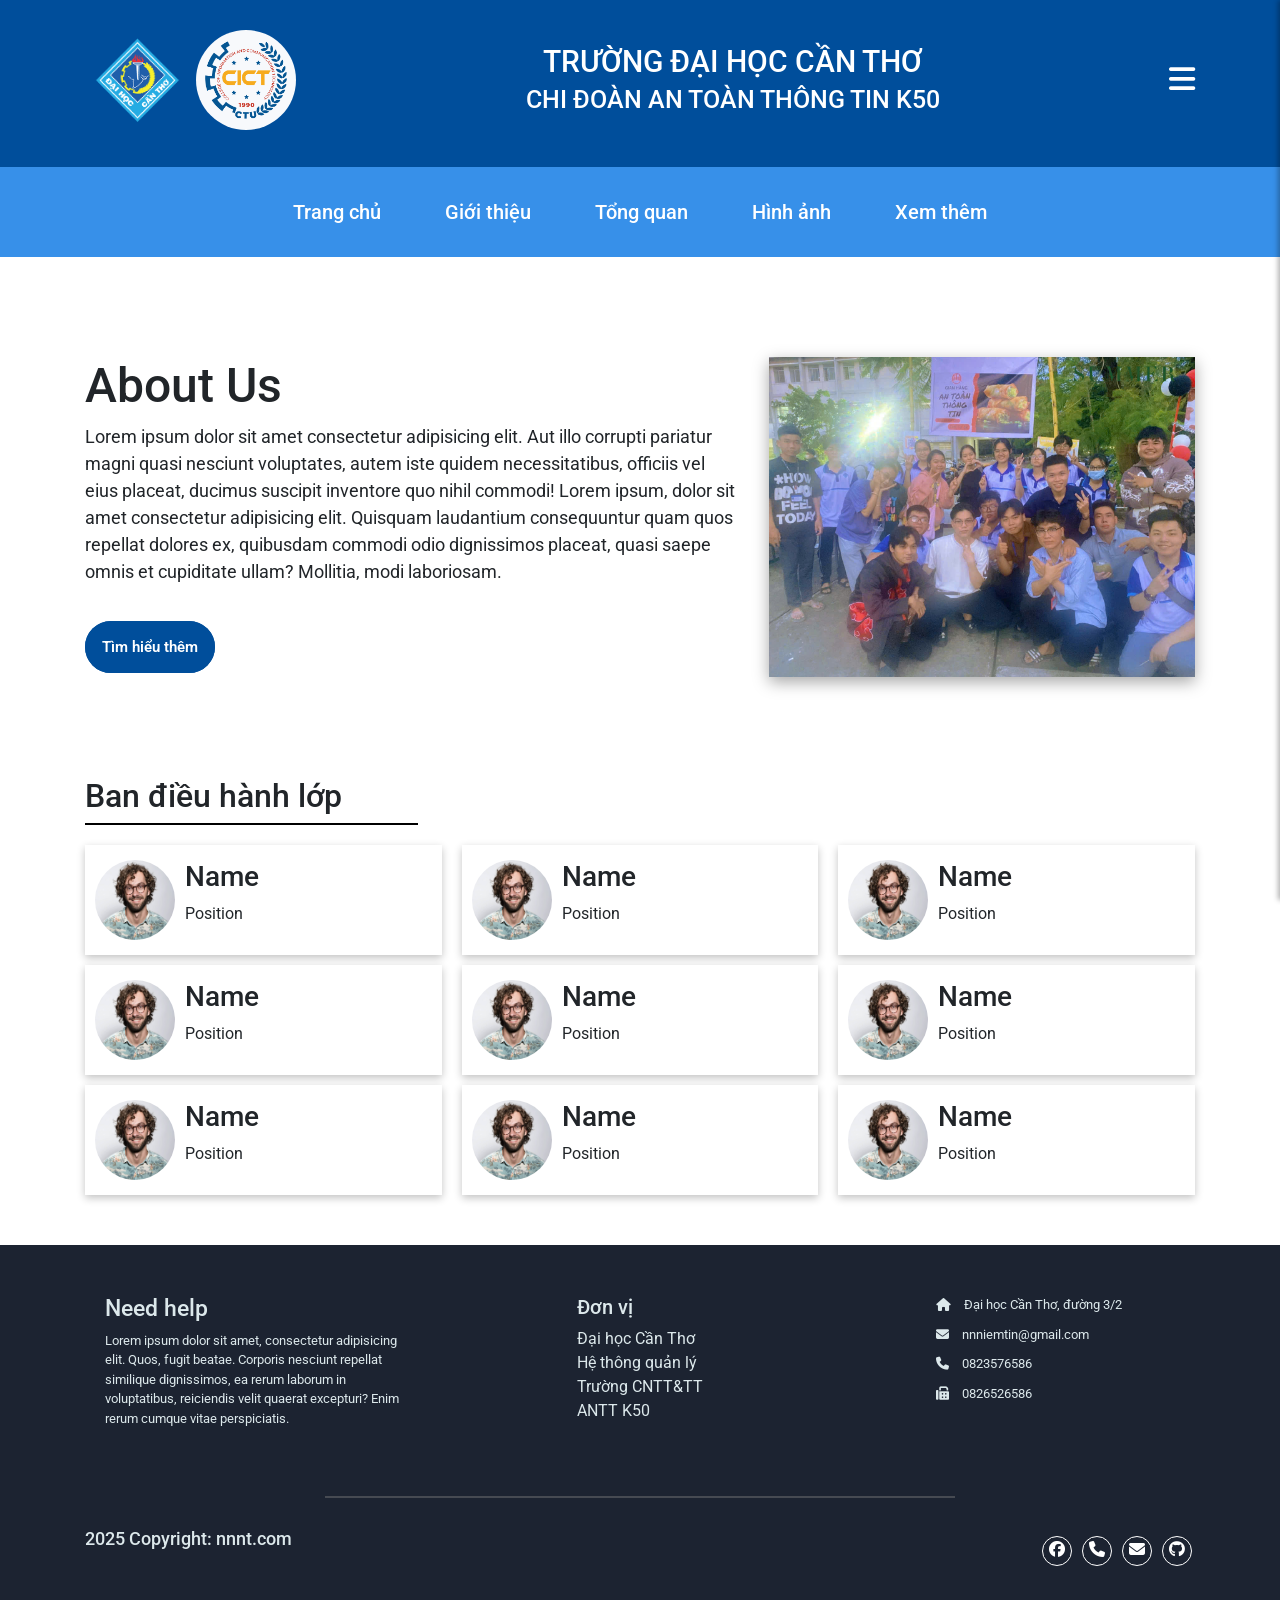
<file: about.html>
<!DOCTYPE html>
<html lang="en">
<head>
    <meta charset="UTF-8">
    <meta name="viewport" content="width=
    , initial-scale=1.0">
    <title>Document</title>
    <link rel="stylesheet" href="https://cdnjs.cloudflare.com/ajax/libs/font-awesome/6.7.2/css/all.min.css">
    <link rel="stylesheet" href="asset/css/reset.css">
    <link rel="stylesheet" href="asset/css/base.css">
    <link rel="stylesheet" href="asset/css/style.css">
    <link rel="stylesheet" href="asset/bootstrap/bootstrap.min.css">

</head>
<body>
    <script src="https://cdn.jsdelivr.net/npm/jquery@3.5.1/dist/jquery.slim.min.js"
        integrity="sha384-DfXdz2htPH0lsSSs5nCTpuj/zy4C+OGpamoFVy38MVBnE+IbbVYUew+OrCXaRkfj" crossorigin="anonymous">
    </script>
    <script src="https://cdn.jsdelivr.net/npm/bootstrap@4.6.2/dist/js/bootstrap.bundle.min.js"
        integrity="sha384-Fy6S3B9q64WdZWQUiU+q4/2Lc9npb8tCaSX9FK7E8HnRr0Jz8D6OP9dO5Vg3Q9ct" crossorigin="anonymous">
    </script>
    <div class="banner"> </div>
    <div class="Header"> </div>
     
    <!-- about-us -->
     <div class="about">
        <div class="container">
            <div class="inner-wrap">
                <div class="inner-content">
                    <h2 class="inner-title">
                        About Us
                    </h2>
                    <div class="inner-desc">
                        Lorem ipsum dolor sit amet consectetur adipisicing elit. Aut illo corrupti pariatur magni quasi nesciunt voluptates, autem iste quidem necessitatibus, officiis vel eius placeat, ducimus suscipit inventore quo nihil commodi! Lorem ipsum, dolor sit amet consectetur adipisicing elit. Quisquam laudantium consequuntur quam quos repellat dolores ex, quibusdam commodi odio dignissimos placeat, quasi saepe omnis et cupiditate ullam? Mollitia, modi laboriosam.
                    </div>
                    <div class="inner-button">
                        <a class="button button-two" href = "index.html"> Tìm hiểu thêm </a>
                    </div>
                </div>
                <div class="inner-image">
                    <img src="asset/image/attt4.jpg" alt="ha">
                </div>
            </div>
        </div>
     </div>
    <!-- End about-us -->
    <div class="Members">
        <div class="container">
            <h2 class="inner-title">
                Ban điều hành lớp
            </h2>
            <div class="inner-wrap">
                <div class="inner-box">
                    <div class="inner-image">
                        <img src="asset/image/team1.jpg" alt="ha">
                    </div>
                    <div class="inner-content">
                        <h3 class="inner-name">
                            Name
                        </h3>
                        <div class="inner-position">
                            Position
                        </div>
                    </div>
                </div>
                <div class="inner-box">
                    <div class="inner-image">
                        <img src="asset/image/team1.jpg" alt="ha">
                    </div>
                    <div class="inner-content">
                        <h3 class="inner-name">
                            Name
                        </h3>
                        <div class="inner-position">
                            Position
                        </div>
                    </div>
                </div>
                <div class="inner-box">
                    <div class="inner-image">
                        <img src="asset/image/team1.jpg" alt="ha">
                    </div>
                    <div class="inner-content">
                        <h3 class="inner-name">
                            Name
                        </h3>
                        <div class="inner-position">
                            Position
                        </div>
                    </div>
                </div>
                <div class="inner-box">
                    <div class="inner-image">
                        <img src="asset/image/team1.jpg" alt="ha">
                    </div>
                    <div class="inner-content">
                        <h3 class="inner-name">
                            Name
                        </h3>
                        <div class="inner-position">
                            Position
                        </div>
                    </div>
                </div>
                <div class="inner-box">
                    <div class="inner-image">
                        <img src="asset/image/team1.jpg" alt="ha">
                    </div>
                    <div class="inner-content">
                        <h3 class="inner-name">
                            Name
                        </h3>
                        <div class="inner-position">
                            Position
                        </div>
                    </div>
                </div>
                <div class="inner-box">
                    <div class="inner-image">
                        <img src="asset/image/team1.jpg" alt="ha">
                    </div>
                    <div class="inner-content">
                        <h3 class="inner-name">
                            Name
                        </h3>
                        <div class="inner-position">
                            Position
                        </div>
                    </div>
                </div>
                <div class="inner-box">
                    <div class="inner-image">
                        <img src="asset/image/team1.jpg" alt="ha">
                    </div>
                    <div class="inner-content">
                        <h3 class="inner-name">
                            Name
                        </h3>
                        <div class="inner-position">
                            Position
                        </div>
                    </div>
                </div>
                <div class="inner-box">
                    <div class="inner-image">
                        <img src="asset/image/team1.jpg" alt="ha">
                    </div>
                    <div class="inner-content">
                        <h3 class="inner-name">
                            Name
                        </h3>
                        <div class="inner-position">
                            Position
                        </div>
                    </div>
                </div>
                <div class="inner-box">
                    <div class="inner-image">
                        <img src="asset/image/team1.jpg" alt="ha">
                    </div>
                    <div class="inner-content">
                        <h3 class="inner-name">
                            Name
                        </h3>
                        <div class="inner-position">
                            Position
                        </div>
                    </div>
                </div>
            </div>
        </div>
    </div>
     <div class="Footer"></div>
    <script src="asset/js.js"></script>


</body>
</html>
</file>
<file: asset/css/base.css>
@import url('https://fonts.googleapis.com/css2?family=Roboto:ital,wdth,wght@0,75..100,100..900;1,75..100,100..900&display=swap');

*{
    box-sizing: border-box;
}
html {
     scroll-behavior: smooth;
}



:root{
    --color-bg-1: #004E9B;
    --color-bg-2: #3790e9;
    --color-bg-3: #F6F7F6;
    --color-text-1: #767778;
}

body{
    font-family: "Roboto" ,sans-serif;
    color: var(--color-text-1);
    position: relative;
    overflow-x: hidden;
}

ul{
    margin: 0;
    padding: 0;
}


 a{
    color: var(--color-text-1);
}
 a:hover{
    text-decoration: none;
    color: var(--color-text-1);
}

/* Box head */

.box-head{
    margin-bottom: 35px;
}
.box-head .inner-title{
    text-align: center;
    font-size: 36px;
    font-weight: 700;
    margin-bottom: 5px;
}

.box-head .inner-desc{
    text-align: center;
    font-size: 22px;
    color: var(--color-text-1);
    margin-bottom: 10px;
}
/* End box head */

/* button */
.button{
    background-color: var(--color-bg-1);
    padding: 25px;
    border-radius: 40px;
    color: hsl(0, 0%, 100%);
    font-size: 25px;
    font-weight: 600;
    border: 2px solid var(--color-bg-1);
}
.button-two{
    padding: 15px; 
    font-size: 15px;
}

.button:hover{
    background-color: #fff;
    color: var(--color-bg-1);
    text-decoration: none;
}


.button-three{
    font-size: 12px;
    padding: 10px;
}


/* CSS */
.button-65 {
  appearance: none;
  backface-visibility: hidden;
  background-color: #2f80ed;
  border-radius: 10px;
  border-style: none;
  box-shadow: none;
  box-sizing: border-box;
  color: #fff;
  cursor: pointer;
  display: inline-block;
  font-family: Inter,-apple-system,system-ui,"Segoe UI",Helvetica,Arial,sans-serif;
  font-size: 15px;
  font-weight: 500;
  height: 50px;
  letter-spacing: normal;
  line-height: 1.5;
  outline: none;
  overflow: hidden;
  padding: 14px 30px;
  position: relative;
  text-align: center;
  text-decoration: none;
  transform: translate3d(0, 0, 0);
  transition: all .3s;
  user-select: none;
  -webkit-user-select: none;
  touch-action: manipulation;
  vertical-align: top;
  white-space: nowrap;
}

.button-65:hover {
  background-color: #1366d6;
  box-shadow: rgba(0, 0, 0, .05) 0 5px 30px, rgba(0, 0, 0, .05) 0 1px 4px;
  opacity: 1;
  transform: translateY(0);
  transition-duration: .35s;
}

.button-65:hover:after {
  opacity: .5;
}

.button-65:active {
  box-shadow: rgba(0, 0, 0, .1) 0 3px 6px 0, rgba(0, 0, 0, .1) 0 0 10px 0, rgba(0, 0, 0, .1) 0 1px 4px -1px;
  transform: translateY(2px);
  transition-duration: .35s;
}

.button-65:active:after {
  opacity: 1;
}

@media (min-width: 768px) {
  .button-65 {
    padding: 14px 22px;
    width: 176px;
  }
}
/* End button */

.sidebar{
  position: fixed;
  top: 0;
  right: -300px; /* Ẩn ra ngoài bên phải */
  width: 300px;
  height: 100%;
  background-color: var(--color-bg-1);
  color: white;
  box-shadow: -2px 0 5px rgba(0,0,0,0.3);
  transition: right 0.3s ease;
  z-index: 1000;
}

.sidebar.active{
  right: 0;
}
.overlay {
  position: fixed;
  top: 0;
  left: 0;
  width: 100%;
  height: 100%;
  background-color: rgba(0,0,0,0.5); /* lớp mờ */
  z-index: 1000;
  display: none; 
}
.overlay.show {
  display: block;
}
/* Nút × để đóng sidebar */
.sidebar .close-btn {
  font-size: 26px;
  text-align: right;
  display: block;
  cursor: pointer;
  color: white;
  margin-bottom: 20px;
  margin-top: 20px;
  margin-right: 20px;;
}

/* Danh sách trong sidebar */
.sidebar ul {
  list-style: none;
  padding: 0;
  margin: 0;
}

.sidebar ul li a{
  padding: 10px 30px;
}
.sidebar ul li a {
  display: inline-block;
  width: 100%;
}
.sidebar ul li  {
  display: block;
}
.sidebar ul li:nth-child(1) {
  margin-top: 20px
}

.sidebar ul a {
  color: #fff;
    font-size: 20px;
    font-weight: 600;
}
.sidebar ul li:hover a{
  color: var(--color-bg-1);
  background-color: #fff;
  text-decoration: none;
}
.sidebar ul li:hover {
  color: var(--color-bg-1);
  background-color: #fff;
  text-decoration: none;
}
@media (max-width: 768px) {
  .sidebar{
  right: -250px; /* Ẩn ra ngoài bên phải */
  width: 250px;
}
  .sidebar ul a {
    font-size: 17px;
}
}
@media (max-width: 580px) {
  .sidebar{
  right: -200px; /* Ẩn ra ngoài bên phải */
  width: 200px;
}
  .sidebar ul a {
    font-size: 13px;
}
}
@media (max-width: 400px) {
  .sidebar{
  right: -150px; /* Ẩn ra ngoài bên phải */
  width: 150px;
}
  .sidebar ul a {
    font-size: 10px;
}
}

/* ////////////////////// */
.toast-box {
  position: fixed;
  top: 30px;
  right: 50%;
  background-color: #333;
  color: #fff;
  padding: 12px 20px;
  border-radius: 8px;
  font-size: 16px;
  opacity: 0;
  pointer-events: none;
  transform: translateX(50%) translateY(-20px);
  transition: opacity 0.3s ease, transform 0.4s ease;
  z-index: 10000;
  overflow: hidden; /* để thanh không tràn */
}

.toast-box.show {
  opacity: 1;
  transform: translateX(50%) translateY(0);
  animation: shake-bounce 0.6s ease;
}

/* Thanh tiến trình */
.toast-progress {
  position: absolute;
  bottom: 0;
  left: 0;
  height: 4px;
  background-color: #ff9800;
  width: 100%;
  animation: progressBar 3s linear forwards;
}

@keyframes shake-bounce {
  0%   { transform: translateX(50%) translateY(-20px); }
  20%  { transform: translateX(52%) translateY(0); }
  40%  { transform: translateX(48%) translateY(-5px); }
  60%  { transform: translateX(51%) translateY(0); }
  80%  { transform: translateX(49%) translateY(-2px); }
  100% { transform: translateX(50%) translateY(0); }
}

@keyframes progressBar {
  from { width: 100%; }
  to   { width: 0; }
}
</file>
<file: asset/css/style.css>
/* bn */
.bn{  
    background-color: var(--color-bg-1);
    padding: 30px;
}

.bn .inner-wrap{
    display: flex;
    justify-content: space-between;
    align-items: center;
}
.bn .inner-row{
    display: inline-flex;
    gap: 6px;
}

.bn .inner-logo img{
    height: 100px;
    width: auto;
}

.bn .inner-title .inner-big-title{
    color: #fff;
    padding: 0px;
    text-align: center;
    font-weight: 500;
    font-size: 30px;
    margin-bottom: 5px;
}
.bn .inner-title .inner-sub-title{
    color: #fff;
    padding: 0;
    text-align: center;
    font-weight: 500;
    font-size: 25px;
}

.bn .inner-icons i {
    font-size: 30px;
    color: #fff;
}

.fixicon{
    position: relative;
    display: inline-block;
}
.fixicon img{
    position: relative;
    z-index: 1;
}

.bn .inner-logo .fixicon::before{
    background-color: #fffffff7;
    position: absolute;
    inset: 0;        
    z-index: 0;
    content: "";
    border-radius: 50% ;
    width: 100px;
    height: 100px;
}

@media (max-width: 992px) {
    .bn .inner-title .inner-big-title{
        font-size: 28px;
    }
    .bn .inner-title .inner-sub-title{
        font-size: 23px;
    }
    .bn .inner-logo img{
        height: 100px;
        width: auto;
    }
    .bn .inner-logo .fixicon::before{
    width: 100px;
    height: 100px;
}
.bn .inner-icons i{
    font-size: 20px;
}
.bn .inner-icons .menu-btn {
    display: none;
}
}
@media (max-width: 768px) {
    /* .bn .inner-title{
        font-size: 22px;
    } */
    .bn .inner-wrap .inner-logo {
        gap: 6;
    }
    .bn .inner-title .inner-big-title{
        font-size: 25px;
    }
    .bn .inner-title .inner-sub-title{
        font-size: 20px;
    }
    .bn .inner-logo img{
        height: 70px;
        width: auto;
    }
    .bn .inner-logo .fixicon::before{
        width: 70px;
        height: 70px;
    }   

}
@media (max-width: 646px) {
    .bn .inner-title .inner-big-title{
        font-size: 20px;
    }
    .bn .inner-title .inner-sub-title{
        font-size: 15px;
    }
    .bn .inner-logo img{
        height: 60px;
        width: auto;
    }
    .bn .inner-logo .fixicon::before{
        width: 60px;
        height: 60px;
    }   

}
@media (max-width: 545px) {

    .bn .inner-title .inner-big-title{
        font-size: 17px;
    }
    .bn .inner-title .inner-sub-title{
        font-size: 12px;
    }
    .bn .inner-logo img{
        height: 50px;
        width: auto;
    }
    .bn .inner-logo .fixicon::before{
        width: 50px;
        height: 50px;
    }   

}
@media (max-width: 468px) {

    .bn .inner-title .inner-big-title{
        font-size: 15px;
    }
    .bn .inner-title .inner-sub-title{
        font-size: 10px;
    }
    .bn .inner-logo img{
        height: 35px;
        width: auto;
    }
    .bn .inner-logo .fixicon::before{
        width: 35px;
        height: 35px;
    }   

}


/* End banner */

.Header{
    position: relative; 
    overflow: visible;
    position: sticky;
    top: 0;
    z-index: 100;
}

/* Header */
.header{
    background-color: var(--color-bg-2);
}
.header .inner-list {
    margin-bottom: 0;
    display: flex;
    justify-content: center;

}
.header .inner-list  > ul > li  {
    display: inline-block;
    background-color: var(--color-bg-2);
}
.header .inner-list  ul > li > a{
    padding : 30px;
    display: inline-block;
}


 .header .inner-list ul li:hover a::after {
    transform: translate(-50%, 0); 
    opacity: 1;
}  
.header .inner-list ul li:hover > a{
    color: var(--color-bg-2);
    text-decoration: none;
}
.header .inner-list ul li:hover {
    background-color: #fff;
}
.header .inner-list .more:hover > .subnav,
.header .inner-list .more > a:hover + .subnav{
    display: block;
}
.header .inner-list ul{
    margin-bottom: 0;
}
.header .inner-list ul li a {
    color: #fff;
    font-size: 20px;
    font-weight: 500;
    position: relative;
}
.header .inner-list ul li a::after{
    content: "";
    position: absolute;
    left: 50%;
    bottom:20px ; 
    width: 100px;
    height: 2px;
    background-color: #3790e9;
     
    transform: translate(-50%, 20px); 
    opacity: 0; 
    transition: transform 0.5s ease, opacity 0.5s ease;
    z-index: 100;
}
.header .inner-list .more{
    position: relative;
}
.header .inner-list .subnav{
    position: absolute;
    background-color: var(--color-bg-2);
    box-shadow: 0 4px 12px rgba(0,0,0,.15);
    display: none;
}
.header .inner-list .subnav li{
    display: block;
    width: 250px;
}

.header .inner-list .subnav li a{
    padding : 30px;
    display: inline-block;               /* toàn bộ vùng bấm */
    padding: 30px;
    color: #fff;
    text-decoration: none;
}
.header .inner-icons{
    display: none;
    font-size: 30px;
    color: #fff;
}


@media (max-width: 992px) {
    .header .inner-list > ul > li > a{
        display: none;
    }
    .header .inner-list ul li .dp{
        display: inline-block;
    }
    .header .inner-icons{
        display: inline-block
    }
    .header .inner-list {
        display:flex;
        justify-content: space-between;
        align-items: center;
    }
}
@media (max-width: 640px) {
    .header .inner-list ul li a
    {
        font-size : 16px;
    }
    .header .inner-list .inner-icons i
    {
        font-size : 16px;
    }
}
/* End Header */

/* Section-one */
.section-one{
    /* background-image: url(../image/bg1.jpg); */
    height: 750px;
    width: auto;
    background-repeat: no-repeat;
    background-size: cover;
    background-position: center center;
    position: relative;
    padding: 200px 0;
    margin-bottom: 50px;
}

.section-one  img{
    position: absolute;
    top: 0;
    left: 0;
    width: 100%;
    height: 100%;
    object-fit: cover;
    z-index:-1;
    opacity: 0;
    transition: opacity 1s ease-in-out;
}
.section-one  .slide.active{
    z-index: 0;
    opacity: 1;
}
.section-one:before{
    background-color: black;
    content: "";
    position: absolute;
    top: 0;
    left: 0;
    opacity: 0.6;
    width: 100%;
    height: 100%;
    z-index: 1;
}

.section-one .inner-content{
    position: absolute;
    z-index: 12;
    top: 20%;
    left: 10%;
}
.section-one .inner-title{
    color: #fff;
    font-weight: 700;
    font-size: 66px;
    margin-bottom: 40px;
}
.section-one .inner-sub-title{
    color: #fff;
    font-weight: 700;
    font-size: 35px;
    margin-bottom: 100px;
}
@media (max-width: 980px) {
    .section-one .inner-title {
        font-size: 50px;
    }
    .section-one .inner-sub-title {
        font-size: 30px;
    }
    .section-one .inner-button .button {
        padding: 20px;
        font-size: 20px;
    }
    .section-one .inner-button .button{
        padding: 20px;
        font-size: 20px;
    }
}
@media (max-width: 780px) {
    .section-one .inner-title {
        font-size: 40px;
        margin-bottom: 20px;
    }
    .section-one .inner-sub-title {
        font-size: 27px;
        margin-bottom: 80px;
    }
    .section-one .inner-button .button {
        padding: 15px;
        font-size: 15px;
    }
    .section-one{
        height :40vh;
    }
}

@media (max-width: 480px) {
    .section-one .inner-title {
        font-size: 32px;
    }
    .section-one .inner-sub-title {
        font-size: 22px;
        margin-bottom: 80px;
    }
    .section-one .inner-button .button {
        padding: 10px;
        font-size: 10px;
    }
}

/* End Section-one */

/* New */
.news .box-head .inner-title{
    border-bottom: 2px solid  #1C2331;
    padding-bottom: 10px;
}
.news .container{
    position: relative;
    margin-bottom: 50px;
}
.news {
  position:relative;
} 

.news .inner-list{
    overflow: hidden;
    position: relative;

}


.news .inner-wrap{
   display: flex; 
    gap: 20px;
    transition: transform 0.5s ease;
    padding: 0 20px;
    position: relative;
}

.news .box-new {
    flex-shrink: 0;
    position: relative;
    width: calc((100% - 40px) / 3);
    box-sizing: border-box;
    transition: transform 0.5s ease;
}

.box-new .inner-image img {
  width: 100%;
  height: 100%;
}
.box-new .inner-title  {
    font-size: 15px;
    padding-top: 20px;
    padding-right: 10px;
    font-weight: 500;
    height: 100%;
}
.box-new a .inner-title {
    color: black;
}
.box-new a:hover { 
    text-decoration: none;
}

.news .inner-wrap .box-new:hover{
    transform: scale(1.05);
    z-index: 20;
}
.news .change{
    display:flex;
    justify-content:center;
    gap:10px;
    margin-top:15px;
}



.news #next{
    position: absolute;
    top: 55%;
    right: -1%;
    font-size: 30px;
    width: 60px;
    height: 60px;
    text-align: center;
    z-index: 6;
}

#next::before{
    content: "";
    display: inline-block;
    position: absolute;
    z-index: -1;
    border-radius: 50%;
    top: -8%;
    left: 0;
    width: 60px;
    height: 60px;
    background-color: white;
    box-shadow: rgba(212, 212, 212, 0.2) 0px 8px 24px;
}
#prev{
    position: absolute;
    top: 55%;
    left: -1%;
    font-size: 30px;
    width: 60px;
    height: 60px;
    z-index: 6;
    text-align: center;
}

#prev::before{
    content: "";
    display: inline-block;
    position: absolute;
    z-index:-1;
    border-radius: 50%;
    top: -8%;
    right: 0;
    width: 60px;
    height: 60px;
    background-color: white;
    box-shadow: rgba(149, 157, 165, 0.2) 0px 8px 24px;
}

@media (max-width: 992px) {
    .news .inner-list{
        width: 100%;
    }

    .news .inner-wrap .box-new {
        flex-shrink: 0;
        width: 100%;
    }
    .news .inner-list .box-new .inner-title{
        font-size:40px;
    }
}
@media (max-width: 780px) {
    .news .inner-list .box-new .inner-title{
        font-size:30px;
    }
}

/* End New */

/* Section-two */
.section-two {
    padding-top: 90px;
    padding-bottom: 70px;
    background-color: var(--color-bg-3);
}
.section-two .inner-content .inner-desc{
    text-align: center;
    font-size: 24px;
}
/* End section-two */

/* Section three */
 .inner-box,  .inner-box-big {
    opacity: 0;
    transform: translateY(50px);
    transition: all 0.8s ease;
}


.show {
    opacity: 1;
    transform: translateY(0);
}
.section-three{
    margin-top: 80px;
    background-image: url(../image/white-background-with-blue-tech-hexagon/19366.jpg);
    background-size: cover;
    padding-bottom: 30px;
}

.section-three .inner-wrap{
    display: flex;
    flex-wrap: wrap;
    justify-content:center ;
    box-shadow: rgba(100, 100, 111, 0.2) 0px 7px 29px 0px;
    padding: 20px;
    margin-bottom: 50px;
    background-color: #fff;
}

.section-three .inner-box{
    margin-bottom: 60px;
    width: 33%;
}
.section-three .inner-box-big{
    width: 100%;
}
.section-three .inner-box{
    display: inline-flex;
    flex-direction: column;
    align-items: center;
    justify-content: center;
    position: relative;
}
.section-three .inner-box{
    padding-top: 50px;
}
.section-three .box-head{
    width: 100%;
    position: relative;
    margin-bottom: 20px;
}
.section-three .box-head:not(:first-child){
    margin-bottom: 50px;
}
.section-three .box-head:not(:first-child)::before{
    content: "";
    position: absolute;
    height: 2px;
    width: 30%;
    background-color: #000;
    bottom:  -10px;
    left: 50%;
    transform: translate(-50%);
}
.section-three .inner-box .inner-content a{
    color: black;
}
.section-three .inner-box .inner-content a:hover{
    text-decoration: none;
}
.section-three .inner-box .inner-image{
    border-radius: 50%;
    overflow: hidden;
    border: 2px solid black;
    box-shadow: rgba(0, 0, 0, 0.35) 0px 5px 15px;
    width: 200px;
    height: 200px;
    margin-bottom: 20px;
    position: relative;
}

.section-three .inner-box .inner-image img{
    width: 100%;
    height: 100%;
    display:  inline-flex;
    justify-content: center;
    align-items: center;
    object-fit: cover;
    transition: transform 0.5s ease;
}

.section-three .inner-box .inner-image:hover img{
    transform: scale(1.09);
}

.section-three .inner-box .inner-content .inner-name{
    margin-bottom: 10px;
    text-align: center;
}
.section-three .inner-box .inner-content .inner-position{
    font-size: 20px;
    text-align: center;
    color: var(--color-text-1);
}

@media (max-width: 992px) {
    .section-three .inner-box{
        width: calc(50% - 20px);
    }
    .section-three .inner-box .inner-image{
        width: 150px;
        height: 150px;
    }
}
@media (max-width:540px) {
    .section-three .inner-box .inner-image{
        width: 120px;
        height: 120px;
    }
}
/* End Section three */

/* scroll-top */
.return .scroll-top{
    font-size: 35px;
    position: fixed;
    bottom: 10%;
    right: 20px;
    padding: 10px;
    background-color: transparent;
    z-index: 50;

    display: flex;
    align-items: center;
    justify-content: center;
}
.return .scroll-top:hover{
    text-decoration: none;
}
.return .scroll-top::before{
    position: absolute;
    box-shadow: rgba(100, 100, 111, 0.2) 0px 7px 29px 0px;
    top: 50%;
    left: 50%;
    transform: translate(-50%, -50%); /* canh giữa */
    background-color: #fff;
    content: "";
    width: 80px;
    height: 80px;
    z-index: -1;  /* nhỏ hơn phần nội dung */
    border-radius: 50%;
}
/* End scroll-top */

/* About us */
.section-about{
    background-image: url(../image/white-background-with-blue-tech-hexagon/19366.jpg);
    background-size:cover ;

}

/* About */
.about .inner-wrap{
    display: grid;
    grid-template-columns: repeat(5, 1fr);
    margin: 100px 0;
    gap : 30px;
}

.about .inner-wrap .inner-content{
    grid-column-start: 1 ;
    grid-column-end: 4 ;
}
.about .inner-wrap .inner-content .inner-title{
    font-size: 300%;
}

.about .inner-wrap .inner-content .inner-desc{
    font-size: 18px;
    margin-bottom: 50px;
}
.about .inner-wrap .inner-image{
    grid-column-start: 4 ;
    grid-column-end: 6 ;
    box-shadow: rgba(0, 0, 0, 0.35) 0px 5px 15px;
}
.about .inner-wrap .inner-image img{
    width: 100%;
    height: 100%;
    object-fit: fill;
}

.inner-wrap > .inner-button{
    display: none;
}
/* End About */
/* About us */

/* Member  */
.Members {
    margin-bottom: 50px;
}
.Members .inner-title{
    margin-bottom: 30px;
    position: relative;
}

.Members .inner-title::before{
    background-color: black;
    content: "";
    position: absolute;
    bottom: -10px;
    left: 0;
    width: 30%;
    height: 2px;
    z-index: 1;
}

.Members .inner-wrap{
    display: grid;
    grid-template-columns: repeat(3, 1fr); 
    gap :  10px 20px
}
.Members .inner-box{
    background-color: #fff;
    box-shadow: rgba(0, 0, 0, 0.24) 0px 3px 8px;
    display: flex;
    gap: 10px;
    padding: 15px 10px;
}
.Members .inner-image {
    width: 80px;
    height: 80px;
}
.Members .inner-image img{
    width: 100%;
    height: 100%;
    border-radius: 50%;
}

/* Member End */
@media (max-width: 991px){
    .about .inner-wrap{
        grid-template-columns: 1fr;
        grid-template-areas: 
        "aa"
        "bb"
        ;
    }
    .about .inner-wrap .inner-content
    {
        grid-area: bb;
    }
    .about .inner-wrap .inner-image{
        grid-area: aa;
    }
    .Members .inner-wrap{
        grid-template-columns: repeat(2, 1fr);
    }
}
@media (max-width: 640px){    
    .Members .inner-wrap{
        grid-template-columns: 1fr;
    }
}
@media (max-width: 542px){
    .about .inner-wrap .inner-content .inner-title{
        font-size: 250%;
    }

    .about .inner-wrap .inner-content .inner-desc{
        font-size: 15px;
    }
}
/* Section-four */
.section-four{
    padding : 80px 0;
    opacity :0;
    transform: translateX(80px);
    transition: transform 0.8s ease, opacity 0.8s ease;
    position: relative;
}
.section-four:nth-child(2){
    transform: translateX(-80px);
}

.section-four .box-head  .inner-title{
    position: relative;
}
.section-four .box-head .inner-title::after{
    content: "";
    width: 50%;
    height: 2px;
    position: absolute;
    bottom: -10px;
    right: 50%;
    transform: translate(50%);
    background-color: #000;
}

.section-four.show{
    opacity: 1;
    transform: translateX(0);
}
.section-four.show{
    opacity: 1;
    transform: translateX(0);
}
.section-four .inner-image.full{
    width: 100vh;
    height: 100vh;
}
.section-four .container{
    margin-top: 20px;
   
}

.section-four {
    font-size: 16px;
    overflow: hidden;
}

.section-four .content{
    overflow-x: hidden;
}
.section-four .container-2{
    margin-left: 10%;
    margin-right: 10%;
}
.section-four .inner-wrap{
    display: grid;
    grid-template-columns: repeat(2 , 1fr);
    gap: 50px;
    place-items: center; 
}

.section-four .inner-image {
    display:flex;
    flex-direction: column;
    align-items:center;
    justify-content: center;
    gap: 50px;

}
.section-four .inner-image img{
    width: 100%;
    box-shadow: rgba(0, 0, 0, 0.35) 0px 5px 15px;
}

.section-four .inner-content .inner-title{
    font-size: 2.5em;
    margin-bottom: 3%;
}
.section-four .inner-content .inner-desc{
    font-size: 1.5em;
    margin-bottom: 3%;
}
.section-four .inner-content .inner-button{
    text-align: center;
}

.section-four:nth-child(even) .inner-wrap  .inner-image{
    order: 1;
}
 .section-four:nth-child(even) .inner-wrap .inner-content{
    order: 2;
}
@media (max-width: 1290px) {
    .section-four .inner-content .inner-title{
        font-size: 2em;
    }
    .section-four .inner-content .inner-desc{
        font-size: 1.3em;
    }
}
@media (max-width: 1140px) {
    .section-four .inner-content .inner-title{
        font-size: 1.8em;
    }
    .section-four .inner-content .inner-desc{
        font-size: 1em;
    }
}
@media (max-width: 992px) {
     .section-four .inner-content .inner-title{
        font-size: 1.6em;
    }
    .section-four .inner-content .inner-desc{
        font-size: 0.9em;
    }
}
@media (max-width: 795px) {
    .section-four .inner-wrap{
        grid-template-columns: repeat(1 , 1fr);
    }
}
@media (max-width: 992px) {
    .section-four .inner-wrap  .inner-image{
    order: 1;
}
 .section-four .inner-wrap .inner-content{
    order: 2;
}
}
/* End section-four */


/* section six*/
.section-six{
    background-color: #31363B;
    padding-bottom: 50px;
}
.section-six .inner-title{
    text-align: center;
    padding: 35px 0;
    color: #fff;
    font-size: 36px;
}
.section-six .inner-wrap{
    display: flex;
    justify-content: center;
    flex-wrap: wrap;
}

.section-six .inner-box {
    background-color: #fff;
    width: calc(32% - 35px);
    border-radius: 20px;
    padding: 30px 30px;
    margin: 20px;
}

.section-six .inner-box .inner-desc{
    font-size: 20px;
}

.section-six .inner-box .inner-info{
    display: flex;
    align-items: center;
}
.section-six .inner-box .inner-info .inner-image{
    width: 30%;
    border-radius: 50%;
    overflow: hidden;
    margin-right: 10px;
}
.section-six .inner-box .inner-info .inner-name{
    flex: 1;
    font-size: 25px;
}
.section-six .inner-box .inner-image img{
    width: 100%;
    height: 100%;
}

@media (max-width: 992px) {
    .section-six .inner-wrap .inner-box{
        width:calc(50% - 40px);
    }
    
}
@media (max-width: 778px) {
    .section-six .inner-wrap .inner-box .inner-desc{
        font-size: 17px;
    }
    .section-six .inner-box .inner-info .inner-name{
        font-size: 20px;
    }
    
}
@media (max-width: 576px) {
    .section-six .inner-wrap .inner-box{
        width:100%
    }
    
}
/* End section six*/

/* section seven */
.section-seven {
    background-color: var(--color-bg-3);
    padding: 100px 0;
    text-align: center;
    position: relative;
    overflow: hidden;
    height: 600px;
}

.section-seven .box-head{
    margin-bottom: 0;
}

.section-seven .inner-title{
    position: relative;
    margin-bottom: 0;
}


.section-seven .inner-wrap {
    position: absolute;
    top:110%;
    left: 50%;
    width: 350px;
    height: 350px;
    transform: translate(-50%, -50%) ;
    transform-origin: center center;
    transition: transform 0.5s ease;
}
.section-seven .inner-image {
    position: absolute;
    top: 50%;
    left: 50%;
    width: 170%;
    transition: all 0.5s ease;
    opacity: 0.2;
}
.section-seven .inner-image img{
    aspect-ratio: 4/3;
    width: 100%;
    height:100%;
    transform: rotate(90deg);
    object-fit: cover;
}
.section-seven .inner-image.active{
    opacity: 1;
    z-index: 20;
    filter: drop-shadow(0 0 20px rgba(255, 255, 255, 0.5));
}


.section-seven .inner-image:nth-child(1) {
  transform: translate(-50%, -50%) rotate(0deg) translateX(250px);
}
.section-seven .inner-image:nth-child(2) {
transform: translate(-50%, -50%) rotate(90deg) translateX(250px);

}
.section-seven .inner-image:nth-child(3) {
  transform: translate(-50%, -50%) rotate(180deg) translateX(250px);

}
.section-seven .inner-image:nth-child(4) {
  transform: translate(-50%, -50%) rotate(270deg) translateX(250px);
  }
 

  .section-seven .inner-title::after{
    content: "";
    width: 200px;
    height: 2px;
    position: absolute;
    bottom: -10px;
    right: 50%;
    transform: translate(50%);
    background-color: #000;
}

.section-seven i{
    color: #000;
}

.section-seven #next2  {
    font-size: 50px;
    position: absolute;
    z-index: 20;
    top: 60%;
    right: calc(50% - 450px);
    

}
.section-seven #prev2  {
    font-size: 50px;
    position: absolute;
    top: 60%;
    left: calc(50% - 450px);
    z-index: 20;

}

.section-seven #prev2::before, #next2::before{
    position: absolute;
    content: "";
    width: 85px;
    height: 85px;
    background-color: #fff;
    top: 50%;
    left: 50%;
    transform: translate(-50%, -50%); /* canh giữa */
    background-color: #fff;
    content: "";
    width: 80px;
    height: 80px;
    z-index: -1;  /* nhỏ hơn phần nội dung */
    border-radius: 50%;
    opacity: 0.8;
}

@media (max-width: 992px) {
    .section-seven .inner-wrap .inner-image{
        width:150%;
    }
    .section-seven #prev2{
        left: calc(50% - 330px);
    }
    .section-seven #next2{
        right: calc(50% - 330px);
    }
    
}
    

@media (max-width: 768px) {
    .section-seven .inner-wrap .inner-image{
        width:130%;
    }
    .section-seven .inner-btn{
    width: 600px;
      justify-content: space-between;
    }
    .section-seven #prev2{
        font-size: 35px;
    }
    .section-seven #next2{
        font-size: 35px;
    }
    .section-seven #prev2::before, #next2::before{
    width: 55px;
    height: 55px;
    
}
.section-seven #prev2{
        left: calc(50% - 300px);
    }
    .section-seven #next2{
        right: calc(50% - 300px);
    }
}
@media (max-width: 643px) {
    .section-seven #prev2{
        left: calc(50% - 250px);
    }
    .section-seven #next2{
        right: calc(50% - 250px);
    }
}
@media (max-width: 586px) {
    .section-seven .inner-wrap .inner-image{
        width:100%;
    }
    .section-seven #prev2{
        left: calc(50% - 190px);
    }
    .section-seven #next2{
        right: calc(50% - 190px);
    }
    .section-seven .inner-title{
        font-size: 25px;
    }
    .section-seven .inner-wrap{
        top: 120%;
        /* left: 35%; */
    }
    .section-seven{
        height: 500px;
    }
}
@media (max-width: 413px) {
    .section-seven .inner-wrap .inner-image{
        width:70%;
    }
    .section-seven #prev2{
        left: calc(50% - 135px);
    }
    .section-seven #next2{
        right: calc(50% - 135px);
    }
    .section-seven .inner-wrap{
        top: 130%;
    }
    .section-seven{
        height: 420px;
    }
     .section-seven #prev2::before, #next2::before{
        width: 40px;
        height: 40px;
     }
     .section-seven i{
        font-size: 20px;
    }
    .section-seven #prev2::before, #next2::before{
        top: 62%;
    }
}
/* End section seven */

/* Section-eight */
.section-eight {
    background-color: #DCE8EB;
    padding:  60px 20px;
    position: relative;
    z-index: 5;
}

  .section-eight .inner-title::before {
    content: "";
    width: 80%;
    height: 2px;
    position: absolute;
    bottom: -20%;
    right: 50%;
    transform: translate(50%);
    background-color: #000;
}
.section-eight .inner-wrap{
    max-width: 960px;
    margin:  0 auto;
}
.section-eight .inner-title{
    font-weight: 700;
    text-align: center;
    margin-bottom: 30px;
    font-size: 32px;
    position: relative;
}
.section-eight .inner-video{
    position: relative;
    width: 100%;
    padding-top: 56.25%;
    background-color: #000;
    border-radius: 12px;
    overflow: hidden;
    box-shadow: 0 8px 20px rgba(0, 0, 0, 0.2);
}

.section-eight .video {
    position: absolute;
    top: 0;
    left: 0;
    width: 100%;
    height: 100%;
    border: none;
}

@media (max-width: 580px) {
    .section-eight .inner-title{
        font-size: 23px;
    }
}
/* End section-eight */


/* footer */

.footer{
    background-color: #1C2331;
    overflow: hidden;
}
.footer .container  .inner-wrap{
    position: relative;
    display: flex;
    justify-content: space-between;
    align-items: flex-start;
    color: #DCE8EB;
}
.footer .container > .inner-wrap{
    padding: 50px 0;
}

.footer .inner-content {
    width: 30%;
    padding-left: 20px;
}
.footer .inner-content .inner-title{
    font-size: 23px;
}
.footer .inner-content .inner-desc{
    font-size: 13px;
    margin-bottom: 20px;
}
.footer .inner-product a{
    text-decoration: none;
      color: #DCE8EB;
}
.footer .inner-useful a{
    text-decoration: none;
      color: #DCE8EB;
}

.footer .inner-product .inner-title{
    font-size: 20px;
}
.footer ul li{
    list-style: none;
}
.footer .inner-useful .inner-title{
    font-size: 20px;
}
.footer .inner-contact{
    width: 30%;
    padding: 0;
    margin: 0;
    display: inline-flex;
    justify-content: center;
    align-items: flex-start;

}
.footer .inner-contact .inner-list{
    display: flex;
    flex-direction: column;
    padding-left: 0;
    justify-content: flex-end;
}

.footer .inner-contact .inner-list .inner-item{
    font-size: 13px;
    margin-bottom: 10px;
}
.footer .inner-contact .inner-list .inner-item i{
    padding-right: 10px;
}

.footer .container > .inner-wrap::after{
    content: "";
    width: 70vh;

    height: 20px;
    border-bottom: 2px solid rgba(128, 128, 128, 0.41);
    background-color: transparent;
    position: absolute;
    bottom: 0;
    left: 50%;
    transform:translateX(-50%);
}

.footer .inner-footer .inner-wrap{
    padding: 30px 0;
}

.footer .inner-footer .inner-wrap .inner-title h3{
    font-size: 18px;
}
.footer .inner-footer .inner-icons ul li {
    display: inline-block;
    margin: 10px 10px;
    color: white;
    position: relative;
}
.footer .inner-footer .inner-icons ul li::before {
    width: 30px;
    height: 30px;
    content: "";
    border: 1px solid white;
    border-radius: 50%;
    position: absolute;
    inset: 0;
    top: -8%;
    left: 50%;
    transform: translateX(-50%);
}
    @media (max-width: 780px) {
        .footer .inner-content .inner-title{
            font-size: 18px;
        }
        .footer .inner-content .inner-desc{
            font-size: 10px;
            margin-bottom: 20px;
        }
        .footer .inner-wrap .inner-product .inner-title{
            font-size: 15px;
        }
        .footer .inner-wrap .inner-product .inner-list a li{
            font-size: 12px;
        }
        .footer .inner-wrap .inner-contact .inner-list .inner-item {
            font-size: 10px;
        }
 
}
    @media (max-width: 480px) {
        .footer .inner-content .inner-title{
            font-size: 15px;
        }
        .footer .inner-content .inner-desc{
            font-size: 8px;
            margin-bottom: 16px;
        }
        .footer .inner-wrap .inner-product .inner-title{
            font-size: 12px;
        }
        .footer .inner-wrap .inner-product .inner-list a li{
            font-size: 10px;
        }
        .footer .inner-wrap .inner-contact .inner-list .inner-item {
            font-size: 8px;
        }
 
}
/* End footer */
</file>
